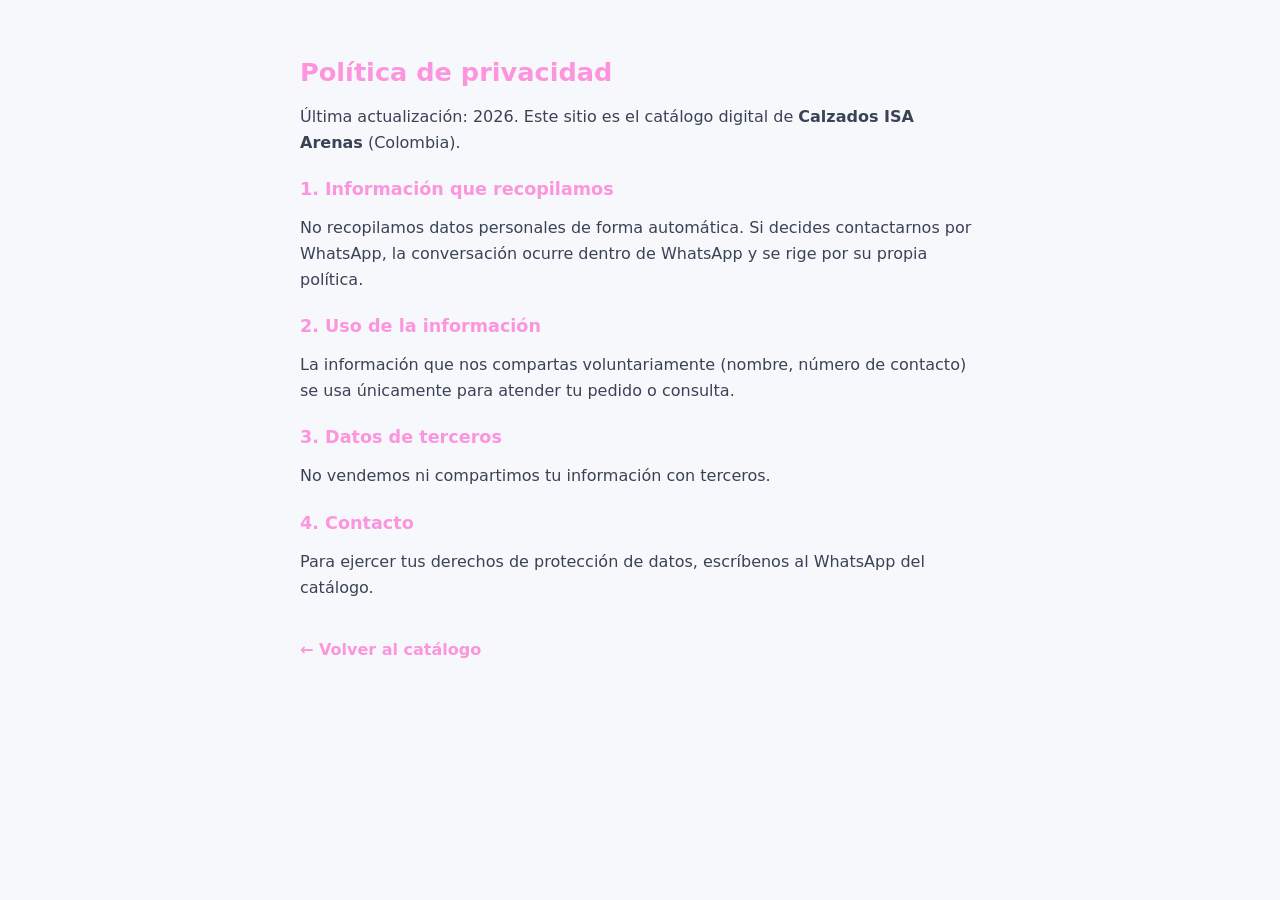
<file: privacidad.html>
<!DOCTYPE html>
<html lang="es">
<head>
<meta charset="UTF-8">
<meta name="viewport" content="width=device-width, initial-scale=1.0">
<title>Política de privacidad · Calzados ISA Arenas</title>
<meta name="robots" content="noindex,follow">
<style>
body{font-family:'Inter',system-ui,sans-serif;background:#f6f8fb;color:#1a2233;margin:0;padding:0}
.contenedor{max-width:680px;margin:0 auto;padding:40px 20px}
h1{color:#FC95DE;font-size:1.6rem}
h2{color:#FC95DE;font-size:1.1rem;margin-top:24px}
p,li{line-height:1.6;color:#3a4356}
a{color:#FC95DE}
.volver{display:inline-block;margin-top:24px;color:#FC95DE;text-decoration:none;font-weight:600}
</style>
    <meta name="description" content="Política de privacidad de ISA ARENAS. Tarjeta digital creada por KONFÍO ZINC.">
    <meta property="og:title" content="Política de privacidad · ISA ARENAS">
    <meta property="og:description" content="Política de privacidad de ISA ARENAS. Tarjeta digital creada por KONFÍO ZINC.">
    <meta property="og:image" content="https://konfiozinc.github.io/card/assets/img/og/og-tarjetas-digitales.png">
    <meta property="og:image:width" content="1200">
    <meta property="og:image:height" content="630">
    <meta property="og:type" content="website">
    <meta property="og:site_name" content="KONFÍO ZINC">
    <meta property="og:locale" content="es_CO">
    <link rel="icon" type="image/svg+xml" href="favicon.svg">
</head>
<body>
<div class="contenedor">
<h1>Política de privacidad</h1>
<p>Última actualización: 2026. Este sitio es el catálogo digital de <strong>Calzados ISA Arenas</strong> (Colombia).</p>
<h2>1. Información que recopilamos</h2>
<p>No recopilamos datos personales de forma automática. Si decides contactarnos por WhatsApp, la conversación ocurre dentro de WhatsApp y se rige por su propia política.</p>
<h2>2. Uso de la información</h2>
<p>La información que nos compartas voluntariamente (nombre, número de contacto) se usa únicamente para atender tu pedido o consulta.</p>
<h2>3. Datos de terceros</h2>
<p>No vendemos ni compartimos tu información con terceros.</p>
<h2>4. Contacto</h2>
<p>Para ejercer tus derechos de protección de datos, escríbenos al WhatsApp del catálogo.</p>
<a class="volver" href="index.html">← Volver al catálogo</a>
</div>
</body>
</html>
</file>
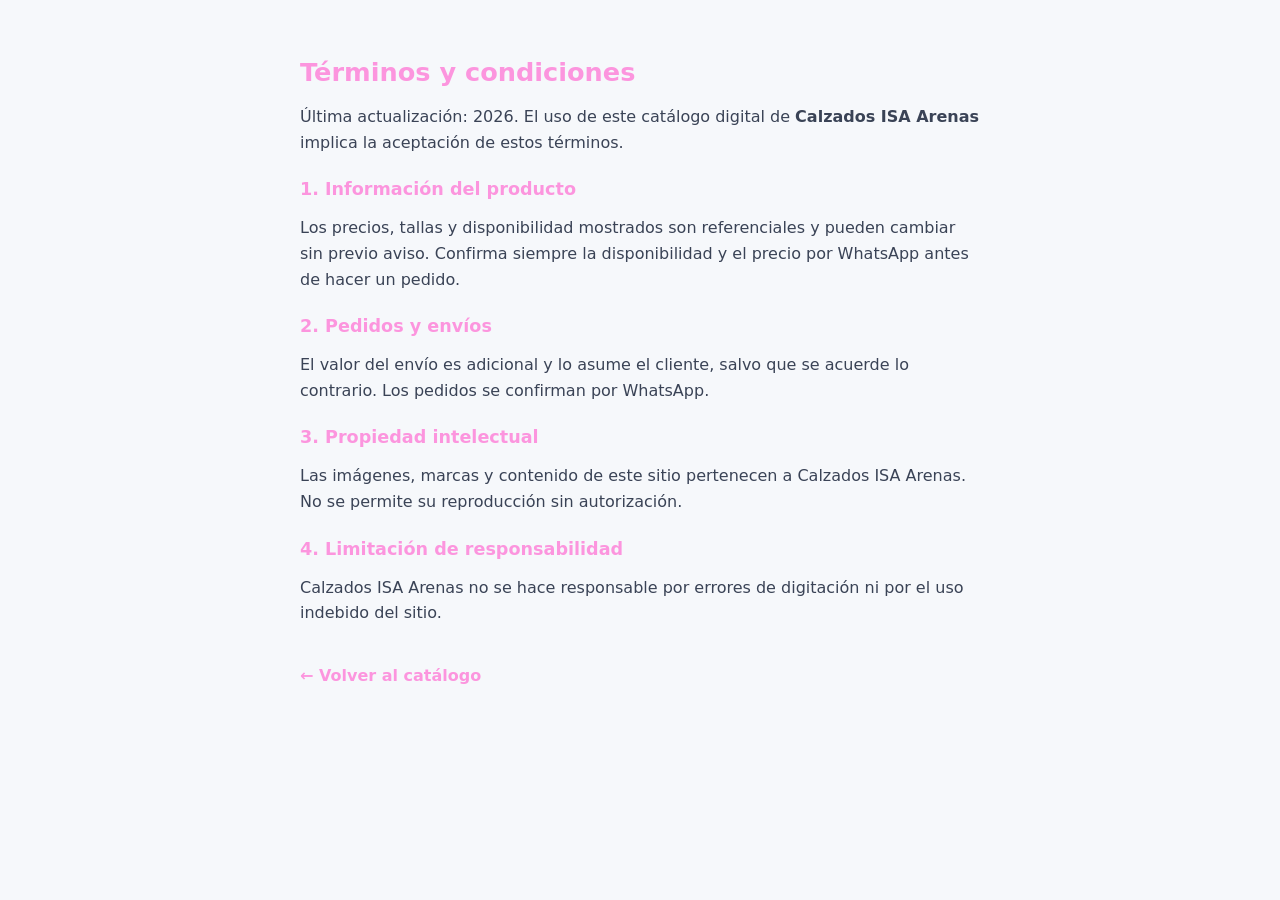
<file: terminos.html>
<!DOCTYPE html>
<html lang="es">
<head>
<meta charset="UTF-8">
<meta name="viewport" content="width=device-width, initial-scale=1.0">
<title>Términos y condiciones · Calzados ISA Arenas</title>
<meta name="robots" content="noindex,follow">
<style>
body{font-family:'Inter',system-ui,sans-serif;background:#f6f8fb;color:#1a2233;margin:0;padding:0}
.contenedor{max-width:680px;margin:0 auto;padding:40px 20px}
h1{color:#FC95DE;font-size:1.6rem}
h2{color:#FC95DE;font-size:1.1rem;margin-top:24px}
p,li{line-height:1.6;color:#3a4356}
a{color:#FC95DE}
.volver{display:inline-block;margin-top:24px;color:#FC95DE;text-decoration:none;font-weight:600}
</style>
    <meta name="description" content="Términos y condiciones de ISA ARENAS. Tarjeta digital creada por KONFÍO ZINC.">
    <meta property="og:title" content="Términos y condiciones · ISA ARENAS">
    <meta property="og:description" content="Términos y condiciones de ISA ARENAS. Tarjeta digital creada por KONFÍO ZINC.">
    <meta property="og:image" content="https://konfiozinc.github.io/card/assets/img/og/og-tarjetas-digitales.png">
    <meta property="og:image:width" content="1200">
    <meta property="og:image:height" content="630">
    <meta property="og:type" content="website">
    <meta property="og:site_name" content="KONFÍO ZINC">
    <meta property="og:locale" content="es_CO">
    <link rel="icon" type="image/svg+xml" href="favicon.svg">
</head>
<body>
<div class="contenedor">
<h1>Términos y condiciones</h1>
<p>Última actualización: 2026. El uso de este catálogo digital de <strong>Calzados ISA Arenas</strong> implica la aceptación de estos términos.</p>
<h2>1. Información del producto</h2>
<p>Los precios, tallas y disponibilidad mostrados son referenciales y pueden cambiar sin previo aviso. Confirma siempre la disponibilidad y el precio por WhatsApp antes de hacer un pedido.</p>
<h2>2. Pedidos y envíos</h2>
<p>El valor del envío es adicional y lo asume el cliente, salvo que se acuerde lo contrario. Los pedidos se confirman por WhatsApp.</p>
<h2>3. Propiedad intelectual</h2>
<p>Las imágenes, marcas y contenido de este sitio pertenecen a Calzados ISA Arenas. No se permite su reproducción sin autorización.</p>
<h2>4. Limitación de responsabilidad</h2>
<p>Calzados ISA Arenas no se hace responsable por errores de digitación ni por el uso indebido del sitio.</p>
<a class="volver" href="index.html">← Volver al catálogo</a>
</div>
</body>
</html>
</file>
